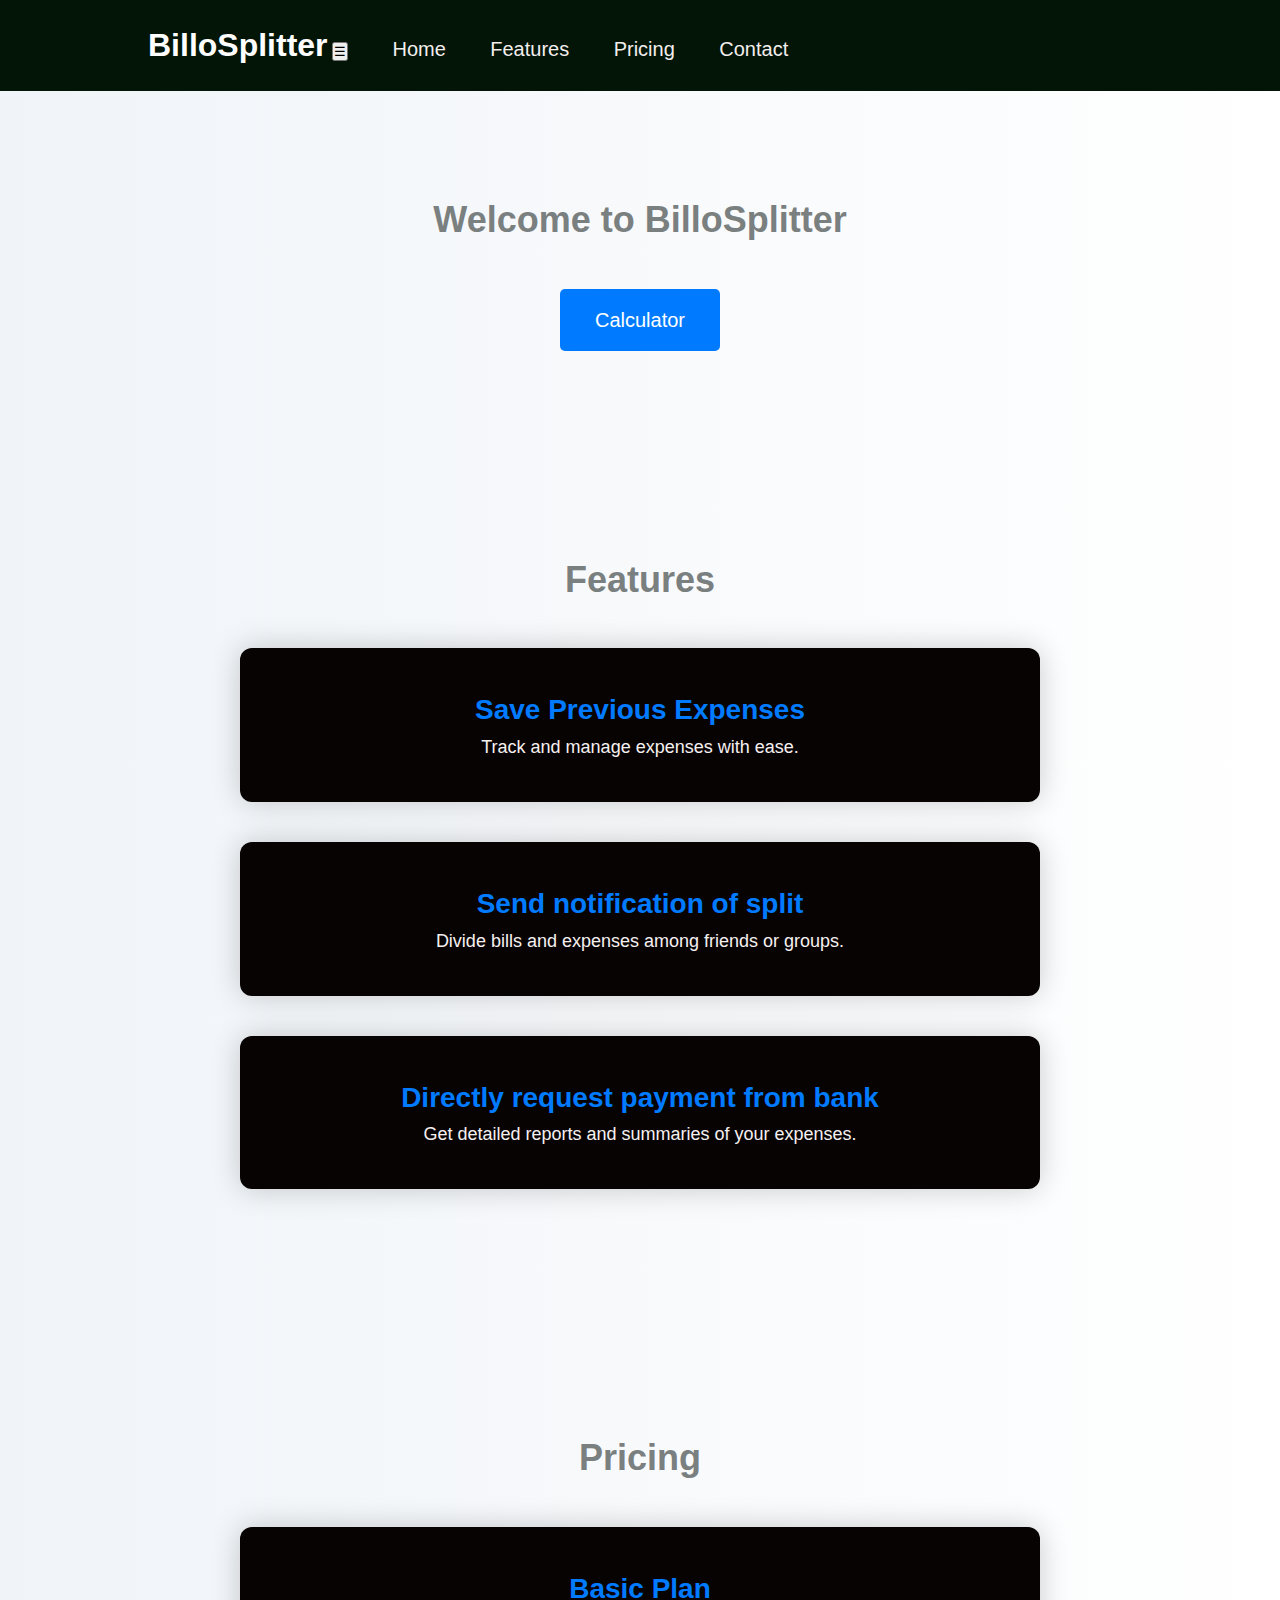
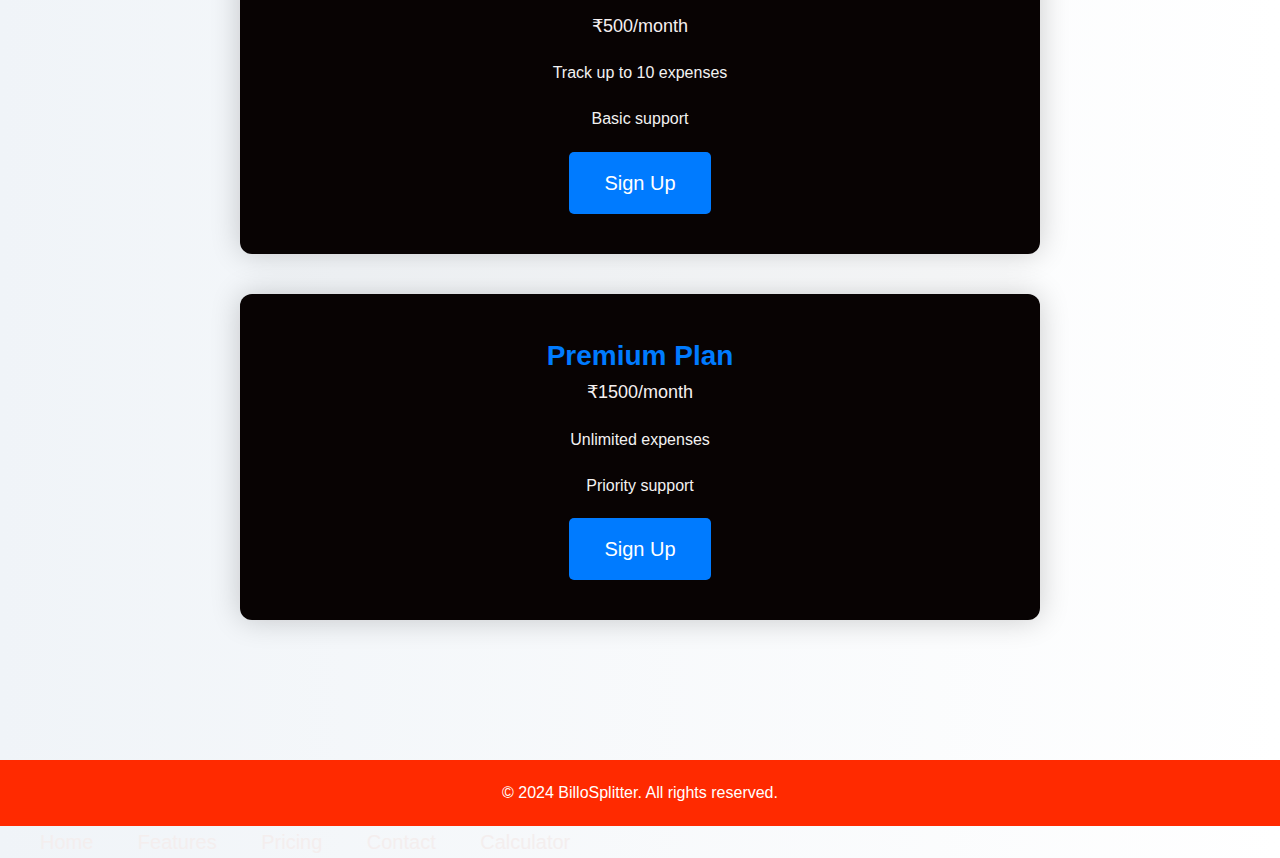
<file: Splitter/index.html>
<!DOCTYPE html>
<html lang="en">
<head>
    <meta charset="UTF-8">
    <meta name="viewport" content="width=device-width, initial-scale=1.0">
    <title>BilloSplitter - Manage Your Expenses</title>
    <link rel="stylesheet" href="styles.css"> <!-- Link to the CSS file -->
</head>
<body>
    <header>
        <div class="container">
            <h1>BilloSplitter</h1>
            <button id="menu-toggle" class="menu-toggle">☰</button>
            <nav>
                <ul>
                    <li><a href="#home">Home</a></li>
                    <li><a href="#features">Features</a></li>
                    <li><a href="#pricing">Pricing</a></li>
                    <li><a href="#contact">Contact</a></li>
                </ul>
            </nav>
        </div>
    </header>
    
    <section id="home">
        <div class="container">
            <h2>Welcome to BilloSplitter</h2>
            <!-- <p>Your ultimate tool for managing and dividing expenses among multiple people.</p> -->
            <a href="about.html" class="btn">Calculator</a>
        </div>
    </section>
    
    <section id="features">
        <div class="container">
            <h2>Features</h2>
            <div class="feature" data-animation="fadeInLeft">
                <h3>Save Previous Expenses</h3>
                <p>Track and manage expenses with ease.</p>
            </div>
            <div class="feature" data-animation="fadeInUp">
                <h3>Send notification of split</h3>
                <p>Divide bills and expenses among friends or groups.</p>
            </div>
            <div class="feature" data-animation="fadeInRight">
                <h3>Directly request payment from bank</h3>
                <p>Get detailed reports and summaries of your expenses.</p>
            </div>
        </div>
    </section>
    
    <section id="pricing">
        <div class="container">
            <h2>Pricing</h2>
            <div class="pricing-plan" data-animation="zoomIn">
                <h3>Basic Plan</h3>
                <p>₹500/month</p>
                <ul>
                    <li>Track up to 10 expenses</li>
                    <li>Basic support</li>
                </ul>
                <a href="#" class="btn">Sign Up</a>
            </div>
            <div class="pricing-plan" data-animation="zoomIn">
                <h3>Premium Plan</h3>
                <p>₹1500/month</p>
                <ul>
                    <li>Unlimited expenses</li>
                    <li>Priority support</li>
                </ul>
                <a href="#" class="btn">Sign Up</a>
            </div>
        </div>
    </section>
    
    <!-- <section id="contact">
        <div class="container">
            <h2>Contact Us</h2>
            <form id="contact-form">
                <label for="name">Name:</label>
                <input type="text" id="name" name="name" required>
                <label for="email">Email:</label>
                <input type="email" id="email" name="email" required>
                <label for="message">Message:</label>
                <textarea id="message" name="message" required></textarea>
                <button type="submit" class="btn">Send</button>
            </form>
            <div id="form-message" class="form-message"></div>
        </div>
    </section> -->
    
    <footer>
        <div class="container">
            <p>&copy; 2024 BilloSplitter. All rights reserved.</p>
        </div>
    </footer>

    <script src="scripts.js"></script>
    <nav>
        <ul>
            <li><a href="#home">Home</a></li>
            <li><a href="#features">Features</a></li>
            <li><a href="#pricing">Pricing</a></li>
            <li><a href="#contact">Contact</a></li>
            <li><a href="about.html">Calculator</a></li>
        </ul>
    </nav>
</body>
</html>
</file>
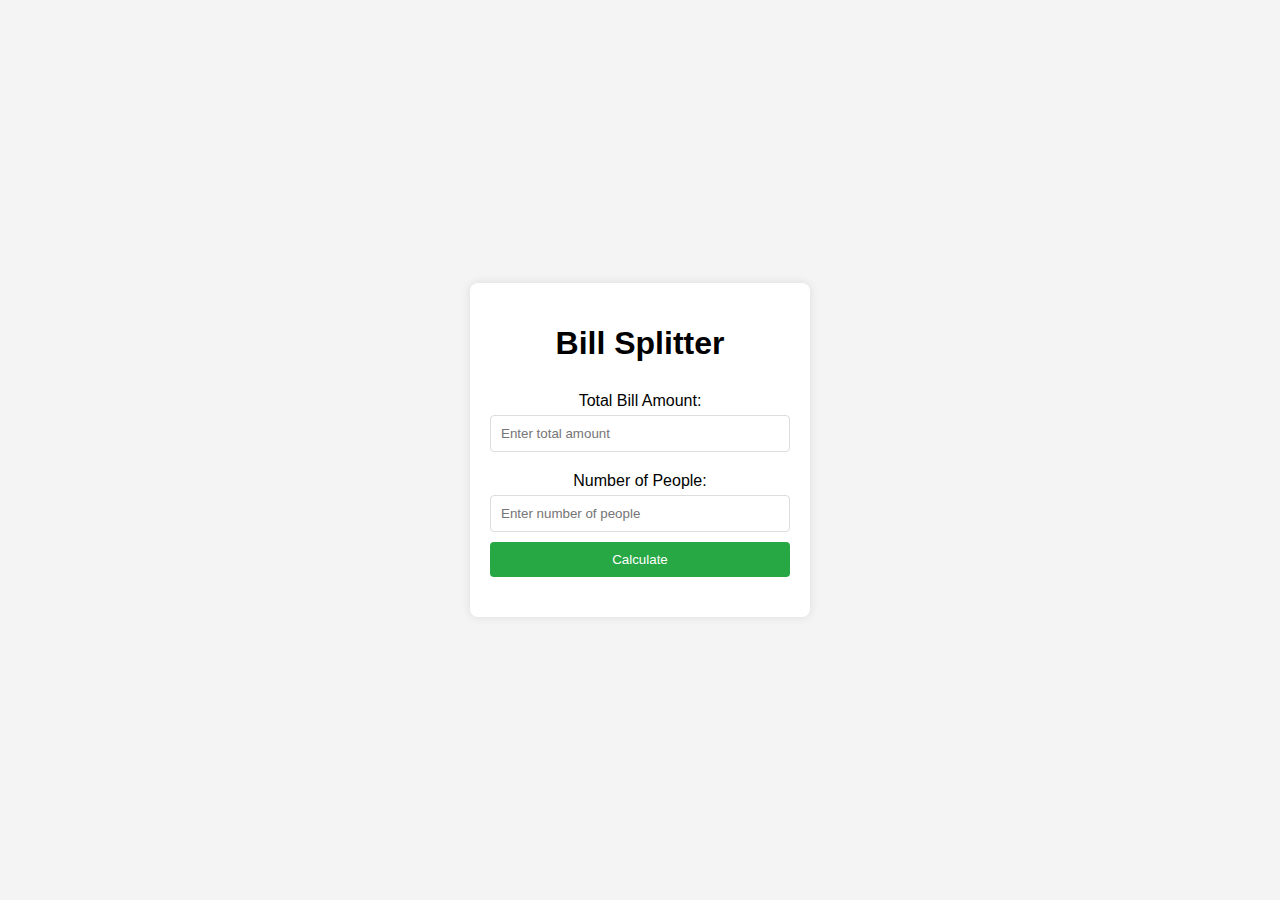
<file: Splitter/about.html>
<!DOCTYPE html>
<html lang="en">
<head>
    <meta charset="UTF-8">
    <meta name="viewport" content="width=device-width, initial-scale=1.0">
    <title>Bill Splitter</title>
    <link rel="stylesheet" href="style.css">
</head>
<body>
    <div class="container">
        <h1>Bill Splitter</h1>
        <form id="bill-form">
            <label for="total-bill">Total Bill Amount:</label>
            <input type="number" id="total-bill" placeholder="Enter total amount" required>

            <label for="number-of-people">Number of People:</label>
            <input type="number" id="number-of-people" placeholder="Enter number of people" required>

            <button type="submit">Calculate</button>
        </form>
        <div id="result" class="result"></div>
    </div>

    <script src="script.js"></script>
</body>
</html>
</file>
<file: Splitter/style.css>
body {
    font-family: Arial, sans-serif;
    background-color: #f4f4f4;
    display: flex;
    justify-content: center;
    align-items: center;
    height: 100vh;
    margin: 0;
}

.container {
    background-color: #fff;
    padding: 20px;
    border-radius: 8px;
    box-shadow: 0 0 10px rgba(0, 0, 0, 0.1);
    width: 300px;
    text-align: center;
}

h1 {
    margin-bottom: 20px;
}

form {
    display: flex;
    flex-direction: column;
}

label {
    margin: 10px 0 5px;
}

input {
    padding: 10px;
    margin-bottom: 10px;
    border: 1px solid #ddd;
    border-radius: 4px;
}

button {
    padding: 10px;
    background-color: #28a745;
    border: none;
    color: #fff;
    border-radius: 4px;
    cursor: pointer;
}

button:hover {
    background-color: #218838;
}

.result {
    margin-top: 20px;
    font-size: 18px;
    font-weight: bold;
}
</file>
<file: Splitter/styles.css>
/* General Reset and Body Styling */
* {
    margin: 0;
    padding: 0;
    box-sizing: border-box;
}

body {
    font-family: Arial, sans-serif;
    background: linear-gradient(to right, #f0f4f8, #ffffff); /* Gradient background */
    color: #f3f2f2;
    line-height: 1.6;
    overflow-x: hidden; /* Prevent horizontal scrolling */
}

.container {
    width: 80%; /* Adjust container width for larger screens */
    margin: auto;
    overflow: hidden;
}

/* Header Styles */
header {
    background: #021507;
    color: #fff;
    padding: 20px 0;
    position: relative;
}

header h1 {
    display: inline;
    margin-left: 20px;
    font-size: 32px; /* Larger font size */
}

nav {
    display: inline-block;
    margin-right: 20px;
}

nav ul {
    list-style: none;
    margin: 0;
    padding: 0;
}

nav ul li {
    display: inline;
    margin-left: 40px; /* Increased margin for larger screens */
}

nav ul li a {
    color: #f4eeee;
    text-decoration: none;
    font-size: 20px; /* Larger font size */
    transition: color 0.3s ease; /* Smooth transition */
}

nav ul li a:hover {
    color: #ce1414; /* Light color on hover */
}

/* Section Styles */
section {
    padding: 100px 0; /* Increased padding for larger screens */
    text-align: center;
}

section h2 {
    margin-bottom: 40px;
    color: #7a7f80;
    font-size: 36px; /* Larger font size */
    font-weight: bold;
}

.feature, .pricing-plan {
    background: #080303;
    border-radius: 12px; /* Slightly larger border radius */
    box-shadow: 0 0 30px rgba(0, 0, 0, 0.2); /* Larger shadow */
    margin: 40px auto;
    padding: 40px;
    max-width: 800px; /* Increased max-width for larger screens */
    transition: transform 0.3s ease, box-shadow 0.3s ease; /* Smooth transitions */
}

.feature:hover, .pricing-plan:hover {
    transform: translateY(-15px); /* Lift effect on hover */
    box-shadow: 0 0 40px rgba(0, 0, 0, 0.3); /* Enhanced shadow on hover */
}

.feature h3, .pricing-plan h3 {
    color: #007bff;
    font-size: 28px; /* Larger font size */
}

.feature p, .pricing-plan p {
    color: #f5f0f0;
    font-size: 18px; /* Larger font size */
}

.pricing-plan ul {
    list-style: none;
    padding: 0;
}

.pricing-plan ul li {
    margin: 20px 0; /* Increased margin for better spacing */
}

.btn {
    background: #007bff;
    color: #ffffff;
    padding: 15px 35px; /* Larger padding */
    border: none;
    border-radius: 5px;
    text-decoration: none;
    display: inline-block;
    font-size: 20px; /* Larger font size */
    transition: background-color 0.3s ease; /* Smooth transition */
}

.btn:hover {
    background: #0056b3;
}

/* Contact Form Styles */
form {
    max-width: 900px; /* Larger max-width for better layout on larger screens */
    margin: 0 auto;
}

form label {
    display: block;
    margin-bottom: 15px; /* Increased margin */
}

form input, form textarea {
    width: 100%;
    padding: 15px;
    margin-bottom: 15px;
    border: 1px solid #f9f5f5;
    border-radius: 5px; /* Slightly larger border radius */
    font-size: 18px; /* Larger font size */
}

form textarea {
    height: 250px; /* Larger height for better input area */
}

.form-message {
    margin-top: 20px;
    font-weight: bold;
}

/* Footer Styles */
footer {
    background: #ff2a00;
    color: #ffffff;
    padding: 20px 0;
    text-align: center;
}

footer p {
    margin: 0;
}

/* Scroll to Top Button */
#scroll-to-top {
    position: fixed;
    bottom: 30px; /* Adjust position */
    right: 30px; /* Adjust position */
    background: #007bff;
    color: #fff;
    padding: 15px 25px; /* Larger padding */
    border: none;
    border-radius: 5px;
    cursor: pointer;
    font-size: 20px; /* Larger font size */
    display: none; /* Hidden by default */
    transition: opacity 0.3s ease; /* Smooth transition */
}

#scroll-to-top:hover {
    background: #0056b3;
}

/* Responsive Design */
@media (max-width: 768px) {
    .container {
        width: 90%;
    }

    nav {
        float: none;
        text-align: center;
        margin-right: 0;
    }

    nav ul {
        display: block;
    }

    nav ul li {
        display: block;
        margin: 10px 0;
    }
}
</file>
